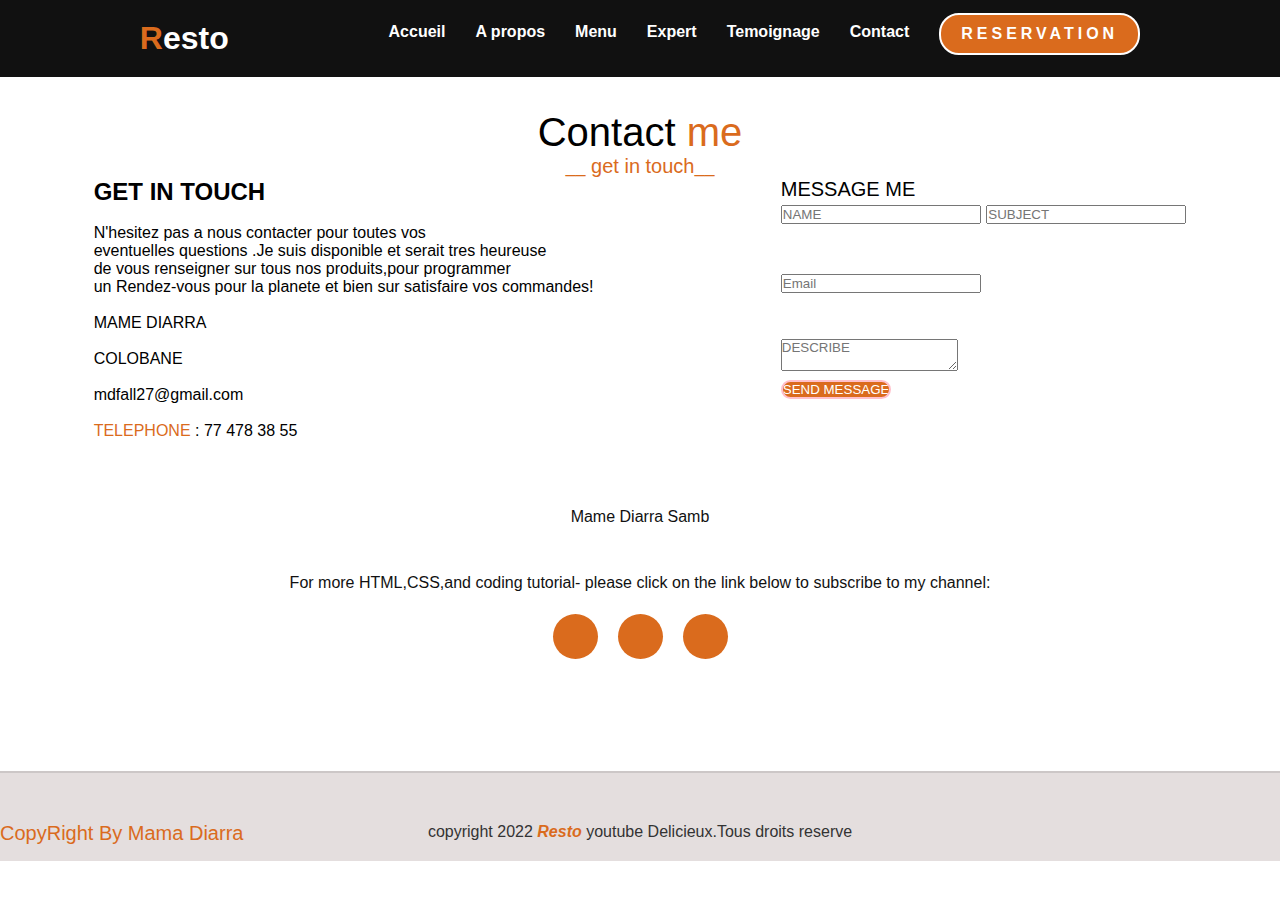
<file: conctact.html>
<!DOCTYPE html>
<html lang="en">
<head>
    <meta charset="UTF-8">
    <meta http-equiv="X-UA-Compatible" content="IE=edge">
    <meta name="viewport" content="width=device-width, initial-scale=1.0">
    <link rel="stylesheet" href="contact.css">
    <title>Document</title>
</head>
<body>
    <section class="diarra">
        <a href="#" class="logo"><span>R</span>esto</a>
        <ul class="navbar">
            <li><a href="Index.html">Accueil</a></li>  
            <li><a href="#">A propos</a></li>  
            <li><a href="#">Menu</a></li>  
            <li><a href="#">Expert</a></li>  
            <li><a href="#">Temoignage</a></li>  
            <li><a href="#">Contact</a></li>  
            <a href="#" class="btn-reser"> Reservation</a>
        </ul>

    </section><br><br><br><br><br>
    <section class="Devoir" id="CONTACT" >
        <center>
            <di class="momo"> Contact <span>me</span> </div>
            <div class="dada"><span>__</span> get in touch<span>__</span></div>
        </center>
<div class="partie-5">
     <div class="pp">
        <h2 class="dia"> GET IN TOUCH </h2><br>
        <di class="mot"> N'hesitez pas a nous contacter pour toutes vos <br>
             eventuelles questions .Je suis disponible et serait tres heureuse <br>
             de vous renseigner sur tous nos produits,pour programmer<br> un Rendez-vous pour la planete et bien sur satisfaire vos commandes!<br><br>
     </di>
            <di class="ww">
                <i class="fas fa-solid fa-user"></i> <span>MAME DIARRA</span><br><br>
             <i class=" fas fa-solid fa-location-pin"></i>  <span>COLOBANE</span><br><br>
            <i class=" fas fa-solid fa-envelope"></i>  <span> mdfall27@gmail.com</span><br></di><br>
            <div class="oo"><span>TELEPHONE </span>: 77 478 38 55</div>
       </div>
       <div class="bb">
                <span>MESSAGE ME</span><br>
                <input class="diaff" type="text" name="NAME" placeholder="NAME">
                <input class="diaff" type="text" name="SUBJECT" placeholder="SUBJECT"><br><br><br>
                <input class="diaff"type="text"name="nom" placeholder="Email"><br><br><br>
                <textarea type="text" name="DESCRIBE" placeholder="DESCRIBE" ></textarea><br>
                    <input type="button"class="tt" name="suiv"value="SEND MESSAGE">
                
          </div> 
</div>
    </section>
        <div class="alioune">
            <p> Mame Diarra Samb
                <br><br><p> For more HTML,CSS,and coding tutorial- please click  on the link below to subscribe to my channel:</p>
            <div class="social"> 
                <a href="#"><i class=" fas fa-brands fa-facebook"></i></a>
                <a href="#"><i class=" fas fa-brands fa-instagram"></i></a>
                <a href="#"><i class=" fas fa-brands fa-dribbble"></i></a>
            </div>
        </div>
         <br><br><br><p class="end">CopyRight By Mama Diarra</p><br><br>
    </section>    
    <div class="copyright">
        <p>copyright 2022 <a href="#">Resto </a>youtube Delicieux.Tous droits reserve</p>
    </div>
</body>
</html>
</file>
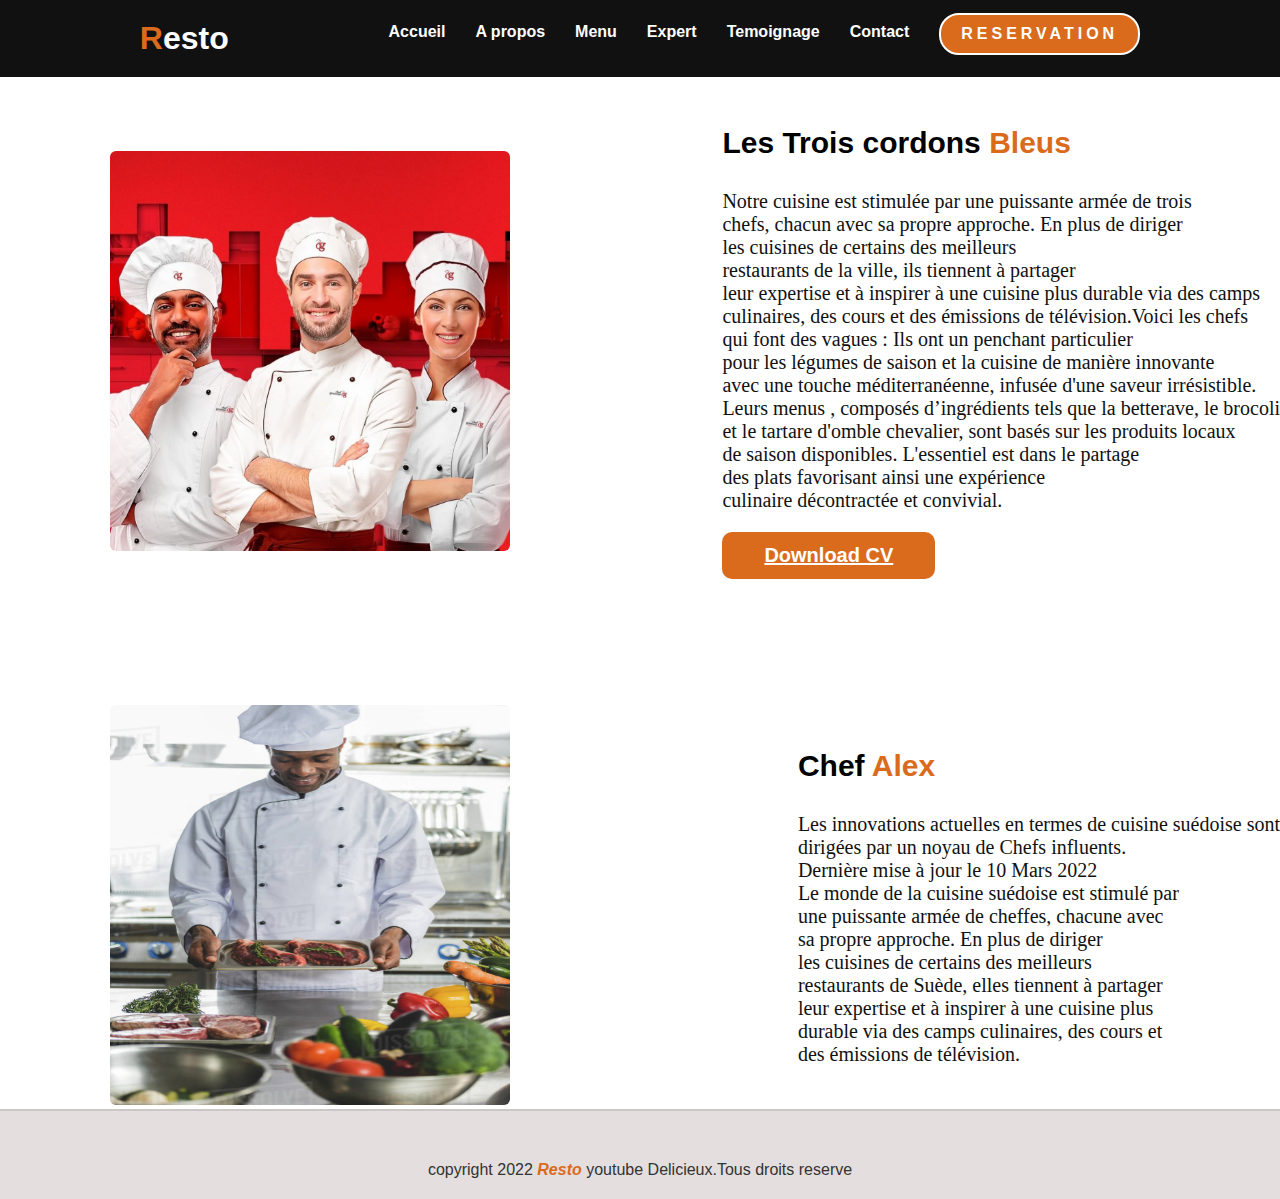
<file: expert.html>
<!DOCTYPE html>
<html lang="en">
<head>
    <meta charset="UTF-8">
    <meta http-equiv="X-UA-Compatible" content="IE=edge">
    <meta name="viewport" content="width=device-width, initial-scale=1.0">
    <link rel="stylesheet" href="expert.css"></link>
    <title>Document</title>
</head>
<body>
    <section class="diarra">
        <a href="#" class="logo"><span>R</span>esto</a>
        <ul class="navbar">
            <li><a href="Index.html">Accueil</a></li>  
            <li><a href="propos.html">A propos</a></li>  
            <li><a href="image.html">Menu</a></li>  
            <li><a href="#">Expert</a></li>  
            <li><a href="temoi.html">Temoignage</a></li>  
            <li><a href="conctact.html">Contact</a></li>  
            <a href="#" class="btn-reser"> Reservation</a>
        </ul>
    </section>
    <section class="about" id="ABOUT"> <br><br><br><br><br><br><br> 
        <div class="max-width">
            <h2 class="title"> </h2>
            <div class="about-content">
                <div class="column-left">
                    <img src="chef3.jpeg">
                </div>
                 <div class="colomn-right">
                     <div class="text">Les Trois cordons <span> Bleus</span></div>
                     <p class="text-0">
                        Notre cuisine est stimulée par une puissante armée de trois<br>
                          chefs, chacun avec sa propre approche. En plus de diriger <br>
                          les cuisines de certains des meilleurs <br>restaurants de la ville,
                           ils tiennent à partager<br> leur expertise et à inspirer à une cuisine 
                           plus durable via des camps<br> culinaires, des cours et des émissions 
                           de télévision.Voici les chefs<br> qui font des vagues :
                        Ils ont un penchant particulier<br> pour les légumes de saison 
                        et la cuisine de manière innovante<br> avec une touche méditerranéenne,
                         infusée d'une saveur irrésistible.<br> Leurs menus , composés d’ingrédients
                          tels que la betterave, le brocoli <br>et le tartare d'omble chevalier, 
                          sont basés sur les produits locaux<br> de saison disponibles. 
                          L'essentiel est dans le partage<br> des plats favorisant
                           ainsi une expérience <br>culinaire décontractée et convivial.
                        </p>
                        <a class="download" href="#" download="">Download CV</a>
                 </div>
            </div>
        </div>
    
    </section>
</section>
<section class="about" id="ABOUT"> <br><br><br><br><br><br><br> 
    <div class="max-width">
        <h2 class="title"> </h2>
        <div class="about-content">
            <div class="column-left">
                <img src="hhhh.jpg">
            </div>
             <div class="colomn-right">
                 <div class="text">Chef <span>Alex<span></div>
                 <p class="text-0">
                    Les innovations actuelles en termes de cuisine suédoise sont <br>
                    dirigées par un noyau de Chefs influents.<br>
                    Dernière mise à jour le 10 Mars 2022<br>
                    Le monde de la cuisine suédoise est stimulé par<br>
                     une puissante armée de cheffes, chacune avec <br>
                     sa propre approche. En plus de diriger <br>
                     les cuisines de certains des meilleurs<br>
                      restaurants de Suède, elles tiennent à partager<br>
                       leur expertise et à inspirer à une cuisine plus <br>
                       durable via des camps culinaires, des cours et<br>
                        des émissions de télévision.
                    </p>
                    
             </div>
        </div>
    </div>

</section>
    <div class="copyright">
        <p>copyright 2022 <a href="#">Resto </a>youtube Delicieux.Tous droits reserve</p>
    </div>
</body>
</html>
</file>
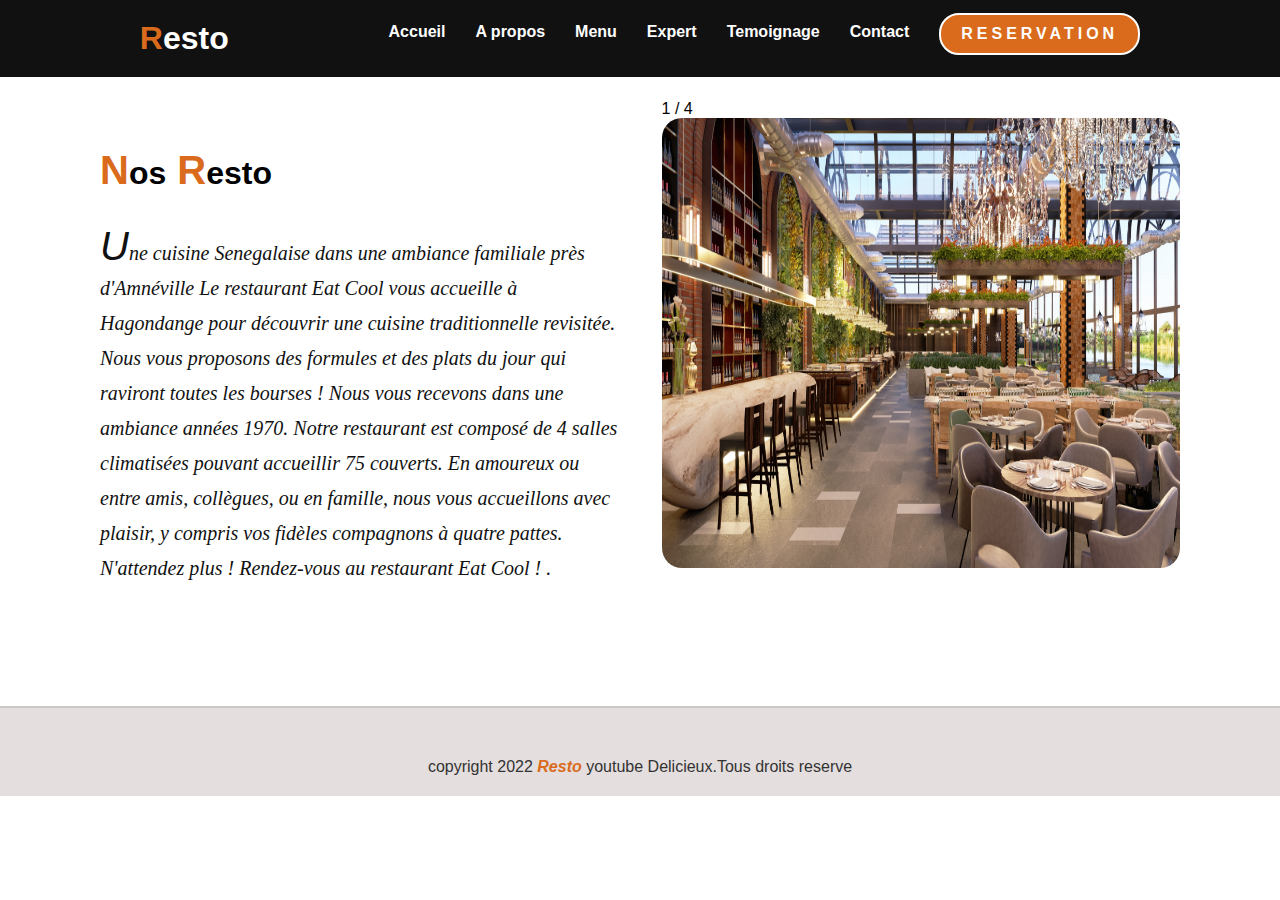
<file: propos.html>
<!DOCTYPE html>
<html lang="en">
<head>
    <meta charset="UTF-8">
    <meta http-equiv="X-UA-Compatible" content="IE=edge">
    <meta name="viewport" content="width=device-width, initial-scale=1.0">
    <link rel="stylesheet" href="propos.css">
    <title>Document</title>
</head>
<body>
    <section class="diarra">
        <a href="#" class="logo"><span>R</span>esto</a>
        <ul class="navbar">
            <li><a href="Index.html">Accueil</a></li>  
            <li><a href="propos.html">A propos</a></li>  
            <li><a href="image.html">Menu</a></li>  
            <li><a href="expert.html">Expert</a></li>  
            <li><a href="temoi.html">Temoignage</a></li>  
            <li><a href="conctact.html">Contact</a></li>  
            <a href="#" class="btn-reser"> Reservation</a>
        </ul>
    </section>
    <section class="partie-2" id="partie-2">
        <div class="row">
            <div class="col50">
                <br>
                <h2 class="titre" ><span>N</span>os<span>  R</span>esto</h2>
                <br>
                <br>
                <p><span>U</span>ne cuisine Senegalaise dans une ambiance familiale près d'Amnéville
                  Le restaurant Eat Cool vous accueille à Hagondange pour découvrir une cuisine traditionnelle revisitée. Nous vous proposons des formules et des plats du jour qui raviront toutes les bourses !
                  
                  Nous vous recevons dans une ambiance années 1970. Notre restaurant est composé de 4 salles climatisées pouvant accueillir 75 couverts.
                  
                  En amoureux ou entre amis, collègues, ou en famille, nous vous accueillons avec plaisir, y compris vos fidèles compagnons à quatre pattes.
                  
                  N'attendez plus ! Rendez-vous au restaurant Eat Cool !
                  
                      
                       .</p>
            </div>
            <div class="col50">
               <div class="img">
                    
                        <meta name="viewport" content="width=device-width, initial-scale=1">
                        <style>
                         /*{box-sizing: border-box;}
                        body {font-family: Verdana, sans-serif;}
                        .mySlides {display: none;}
                        img {vertical-align: middle;}
                        
                        Slideshow container 
                        .slideshow-container {
                          max-width: 1000px;
                          position: relative;
                          margin: auto;
                        }*/
                        
                        /* Caption text */
                        /*.text {
                          color: #f2f2f2;
                          font-size: 15px;
                          padding: 8px 12px;
                          position: absolute;
                          bottom: 8px;
                          width: 100%;
                          text-align: center;
                        }*/
                        
                        /* Number text (1/3 etc) */
                        /*.numbertext {
                          color: #f2f2f2;
                          font-size: 12px;
                          padding: 8px 12px;
                          position: absolute;
                          top: 0;
                        }*/
                        
                        /* The dots/bullets/indicators */
                        /*.dot {
                          height: 15px;
                          width: 15px;
                          margin: 0 2px;
                          background-color: #bbb;
                          border-radius: 50%;
                          display: inline-block;
                          transition: background-color 0.6s ease;
                        }
                        
                        .active {
                          background-color: #717171;
                        }
                        
                        /* Fading animation */
                        /*.fade {
                          -webkit-animation-name: fade;
                          -webkit-animation-duration: 1.5s;
                          animation-name: fade;
                          animation-duration: 1.5s;
                        }
                        
                        @-webkit-keyframes fade {
                          from {opacity: .4} 
                          to {opacity: 1}
                        }
                        
                        @keyframes fade {
                          from {opacity: .4} 
                          to {opacity: 1}
                        }*/
                        
                        /* On smaller screens, decrease text size */
                       /* @media only screen and (max-width: 300px) {
                          .text {font-size: 11px}
                        }
                        </style>
                        </head>
                        <body>
                        
                        <div class="slideshow-container">
                        
                        <div class="mySlides fade">
                          <div class="numbertext">1 / 4</div>
                          <img src="maty.jpg" style="width:100%">
                          <div class="text"></div>
                        </div>
                        
                        <div class="mySlides fade">
                          <div class="chef10.jpeg">2 / 4</div>
                          <img src="boop.jpg" style="width:100%">
                          <div class="text"></div>
                        </div>
                        
                        <div class="mySlides fade">
                          <div class="numbertext">3 / 4</div>
                          <img src="ll.jpeg" style="width:100%">
                          <div class="text"></div>
                        </div>
                        <div class="mySlides fade">
                            <div class="numbertext">4/ 4</div>
                            <img src="dddd.jpg" style="width:100%">
                            <div class="text"></div>
                        </div>
                        </div>
                        <br>
                        
                        <div style="text-align:center">
                          <span class="dot"></span> 
                          <span class="dot"></span> 
                          <span class="dot"></span> 
                        </div>
                        
                        <script>
                        var slideIndex = 0;
                        showSlides();
                        
                        function showSlides() {
                          var i;
                          var slides = document.getElementsByClassName("mySlides");
                          var dots = document.getElementsByClassName("dot");
                          for (i = 0; i < slides.length; i++) {
                            slides[i].style.display = "none";  
                          }
                          slideIndex++;
                          if (slideIndex > slides.length) {slideIndex = 1}    
                          for (i = 0; i < dots.length; i++) {
                            dots[i].className = dots[i].className.replace(" active", "");
                          }
                          slides[slideIndex-1].style.display = "block";  
                          dots[slideIndex-1].className += " active";
                          setTimeout(showSlides, 2000); // Change image every 2 seconds
                        }
                        </script>
                        
                        
                    
                        
        </div>
        
    </section>
    
    <div class="copyright">
        <p>copyright 2022 <a href="#">Resto </a>youtube Delicieux.Tous droits reserve</p>
    </div>
</body>
</html>
</file>
<file: contact.css>
*{
    margin: 0px;
    padding: 0px;
    box-sizing: border-box;
    font-family: 'poppins',sans-serif;
    scroll-behavior: smooth;
}

p{
    font-weight: 300;
    color: #111;
    padding-top: 30px;
}
.diarra{
    position: fixed;
    top: 0%;
    left: 0%;
    padding: 20px 10px;
    width: 100%;
    z-index: 1;
    display: flex;
    justify-content: space-evenly;
    align-items: center;
    transition: 0.5s;
    background-color: #111;
}
.logo{
   color:#fff;
    font-weight: bold;
    font-size: 2em;
    text-decoration: none;


}
.logo span{ 
    color: #da6b1d;
}
.navbar{
    display: flex; 
    position: relative;
}
.navbar li{
    list-style: none;
}
.navbar a{
   color:#fff;
    text-decoration: none;
    margin-left: 30px;
    font-weight: 700;

}
.btn-reser{
    padding: 10px 20px ;
    background: #da6b1d;
    margin-top: -10px;
    text-transform: uppercase;
    color: #fff;
    border-radius: 20px;
    border:2px solid ;
    letter-spacing: 4px;
}
.btn-reser:hover{
    background: #da6b1d;
    transition: ease-out;
}
.navbar li a:hover{
    color: #da6b1d;
    border-bottom: 2px solid #fb911f;
    
}
.contact{
    background-image: url(diarr.jpeg);
    background-size: cover;
    box-shadow: 2px 2px 12px rgba(0,0,0, 0.8);
    width: 100%;
    background-position: unset;

}
.Devoir{
    margin-top: 20px;
}
.contactform{
    padding: 75px 50px;
    background: #fff;
    box-shadow: 5px 15px 50px rgba(0,0,0, 0.8);
    max-width: 500px;
    margin-top: 50px;
    justify-content: center;
    align-items: center;
    margin-left: 38%;
}
.contactform h3{
    color: #111;
    font-size: 1.3em;
    margin-bottom: 20px;

}
.contactform.inputboite input,
.contactform.inputboite textarea{
    width: 100%;
    border: 1px solid#555;
    padding: 10px;
    color: #111;
    outline: none;
    font-size: 300;
    resize: none;
}
.dada{
    color:#da6b1d;
    font-size: 20px;
}
.mamy{
    font-weight: 500;
    font-size: 30px;


}
.bb{
    font-size: 20px;
}
.dada span{
    color: black;
    font-family: cursive;
    font-weight: 2;
}
.di{
    margin-top: 10px;
    padding-right: 10px;
}
.partie-5{
    display: flex;
    justify-content: space-around;
    height: 300px;
}
.tt{
    background-color: #da6b1d;
    color: white;
    border-radius: 10px;
    border: 2px solid pink;

}
.pp{
    font-family: cursive;
}
.momo{
    font-size: 40px;
    font-weight: 100;
}
.momo span{
    color: #da6b1d;
}
.ww{
    color:#da6b1d;
}
.ww span{
    color: black;
}
.oo span{
    color: #da6b1d;
}
/***************************************************************************/
footer{
    position: relative;
    width: 100%;
    height: 400px;
    background:white;
display: flex;
flex-direction: column;
align-items: center;
justify-content: center;
}
footer p:nth-child(1){
    font-size :30px; 
    color: #101010;
    margin-bottom: 20px;
    font-weight: bold;

}
footer p:nth-child(2){
    color: black;
    font-size: 17px;
    width: 500px;
    text-align: center;
    line-height: 26px;
}
.social{
    display: flex;
}
.social a {
width: 45px;
height: 45px;
display: flex;
align-items: center;
justify-content: center;
background:#da6b1d;
border-radius: 50%;
margin: 22px 10px;
color: white;
text-decoration:none ;
font-size: 20px;

}
.social a:hover{
    transform: scale(1.3);
    transition: .3s;
}
.end{
    position: absolute;
    color: #da6b1d;
    bottom: 35px;
    font-size: 20px;
    margin-bottom: 20px;
    margin-top: 14px;
    align-items: center;
    justify-content: center;

}
.diaff{
    width: 200px;
    
}
.alioune{
    align-items: center;
    justify-items: center;
}
.copyright{
    padding: 20px 40px;
    border-top: 2px solid rgba(0,0,0, 0.1);
    background: rgba(228, 222, 222);
    text-align: center;

}
.copyright p:nth-child(1){
    color: #333;
}
.copyright a{
    color: #da6b1d;
}
.copyright a {
   color: #da6b1d;
   text-decoration: none;
   font-weight: 600;
   font-style: italic;
}
</file>
<file: expert.css>
*{ 
    margin: 0px;
    padding: 0px;
    box-sizing: border-box;
    font-family: 'poppins',sans-serif;
    scroll-behavior: smooth;
}

p{
    font-weight: 300;
    color: #111;
    padding-top: 30px;
}
.diarra{
    position: fixed;
    top: 0%;
    left: 0%;
    padding: 20px 10px;
    width: 100%;
    z-index: 1;
    display: flex;
    justify-content: space-evenly;
    align-items: center;
    transition: 0.5s;
    background-color: #111;
}
.logo{
   color:#fff;
    font-weight: bold;
    font-size: 2em;
    text-decoration: none;


}
.logo span{ 
    color: #da6b1d;
}
.navbar{
    display: flex; 
    position: relative;
}
.navbar li{
    list-style: none;
}
.navbar a{
   color: #fff;
    text-decoration: none;
    margin-left: 30px;
    font-weight: 700;

}
.btn-reser{
    padding: 10px 20px ;
    background: #da6b1d;
    margin-top: -10px;
    text-transform: uppercase;
    color: #fff;
    border-radius: 20px;
    border:2px solid ;
    letter-spacing: 4px;
}
.btn-reser:hover{
    background: orange;
    transition: ease-out;
}
.navbar li a:hover{
    color: #da6b1d;
    border-bottom: 2px solid #da6b1d;
}
**************************************************************
.about .title{
    position: relative;
    font-size: 40px;
    font-weight: 500;
    font-family: sans-serif;
    margin-bottom: 60px;
    text-align: center;
    text-decoration:underline #da6b1d;
    margin-top:30px ;


}
.about .about-content{
    display: flex;
    align-items: center;
    justify-content: space-between;
}
.about .column-left{
    margin-left: 40px;
}
.about .column-left img{
    height: 400px;
    width: 400px;
    border-radius: 6px;
    margin-left: 70px;
    transition: 3s;
    
}
.about .column-left img:hover{
    transform: scale(2);
}
.about .column-right{
    margin-right: 55%;
}
.text{
     font-size: 30px;
     font-weight: 600;
     margin-right: 40px;
}
.text span{
    color: #da6b1d;
}
.text-0{
    font-weight: 200;
    font-family: cursive;
    text-align: justify;
    font-size: 20px;
}
.download {
    display: inline-block;
    font-size: 20px;
    background-color: #da6b1d;
    border: 2px solid #da6b1d;
    border-radius: 10px;
    font-weight: 600;
    color: white;
    padding: 10px 40px;
    margin-top: 20px;
}
.download:hover {
    background: none;
    color: #da6b1d;
}
.text-0 p{
    font-family: cursive;
}
.copyright{
    padding: 20px 40px;
    border-top: 2px solid rgba(0,0,0, 0.1);
    background: rgba(228, 222, 222);
    text-align: center;

}
.copyright p:nth-child(1){
    color: #333;
}
.copyright a{
    color: #da6b1d;
}
.copyright a {
   color: #da6b1d;
   text-decoration: none;
   font-weight: 600;
   font-style: italic;
}
</file>
<file: propos.css>
*{
    margin: 0px;
    padding: 0px;
    box-sizing: border-box;
    font-family: 'poppins',sans-serif;
    scroll-behavior: smooth;
}

p{
    font-weight: 300;
    color: #111;
    padding-top: 30px;
}
.diarra{
    position: fixed;
    top: 0%;
    left: 0%;
    padding: 20px 10px;
    width: 100%;
    z-index: 1;
    display: flex;
    justify-content: space-evenly;
    align-items: center;
    transition: 0.5s;
    background-color: #111;
}
.logo{
   color:#fff;
    font-weight: bold;
    font-size: 2em;
    text-decoration: none;


}
.logo span{ 
    color: #da6b1d;
}
.navbar{
    display: flex; 
    position: relative;
}
.navbar li{
    list-style: none;
}
.navbar a{
   color:#fff;
    text-decoration: none;
    margin-left: 30px;
    font-weight: 700;

}
.btn-reser{
    padding: 10px 20px ;
    background: #da6b1d;
    margin-top: -10px;
    text-transform: uppercase;
    color: #fff;
    border-radius: 20px;
    border:2px solid ;
    letter-spacing: 4px;
}
.btn-reser:hover{
    background: #fb911f;
    transition: ease-out;
}
.navbar li a:hover{
    color: #da6b1d;
    border-bottom: 2px solid #fb911f;
    
}
section{
    padding: 100px;
}
.row{
    position: relative;
    width: 100%;
    display: flex;
    justify-content: space-between;
}
.col50{
    position: relative;
    width: 48%;
    justify-content: center;
    align-items: center;
}
.h2{
    margin-bottom: 20px; 
}
.titre{
    color: #000;
    font-size:2em;
    font-weight:300px;
    text-transform: capitalize;
    padding-top: 30px;

}
.titre span{
    color: #da6b1d;
    font-size: 1,5em;
    font-weight: 700px;
}
 .col50 img{
    height: 450px;
    width: 600px;
    position: relative;
    border-radius: 20px;
    width: 100%;
}
.col50 p{
    font-size: 20px;
    font-style: italic;
    font-family: 'Lyon Display Web LightItalic';
    line-height: 35px;
    padding: 0 0 20px 0;
    font-stretch: normal;
    font-weight: 300;
}
.col50 span{
    font-size: 40px;
}
.copyright{
    padding: 20px 40px;
    border-top: 2px solid rgba(0,0,0, 0.1);
    background: rgba(228, 222, 222);
    text-align: center;

}
.copyright p:nth-child(1){
    color: #333;
}
.copyright a{
    color: #da6b1d;
}
.copyright a {
   color: #da6b1d;
   text-decoration: none;
   font-weight: 600;
   font-style: italic;
}
</file>
